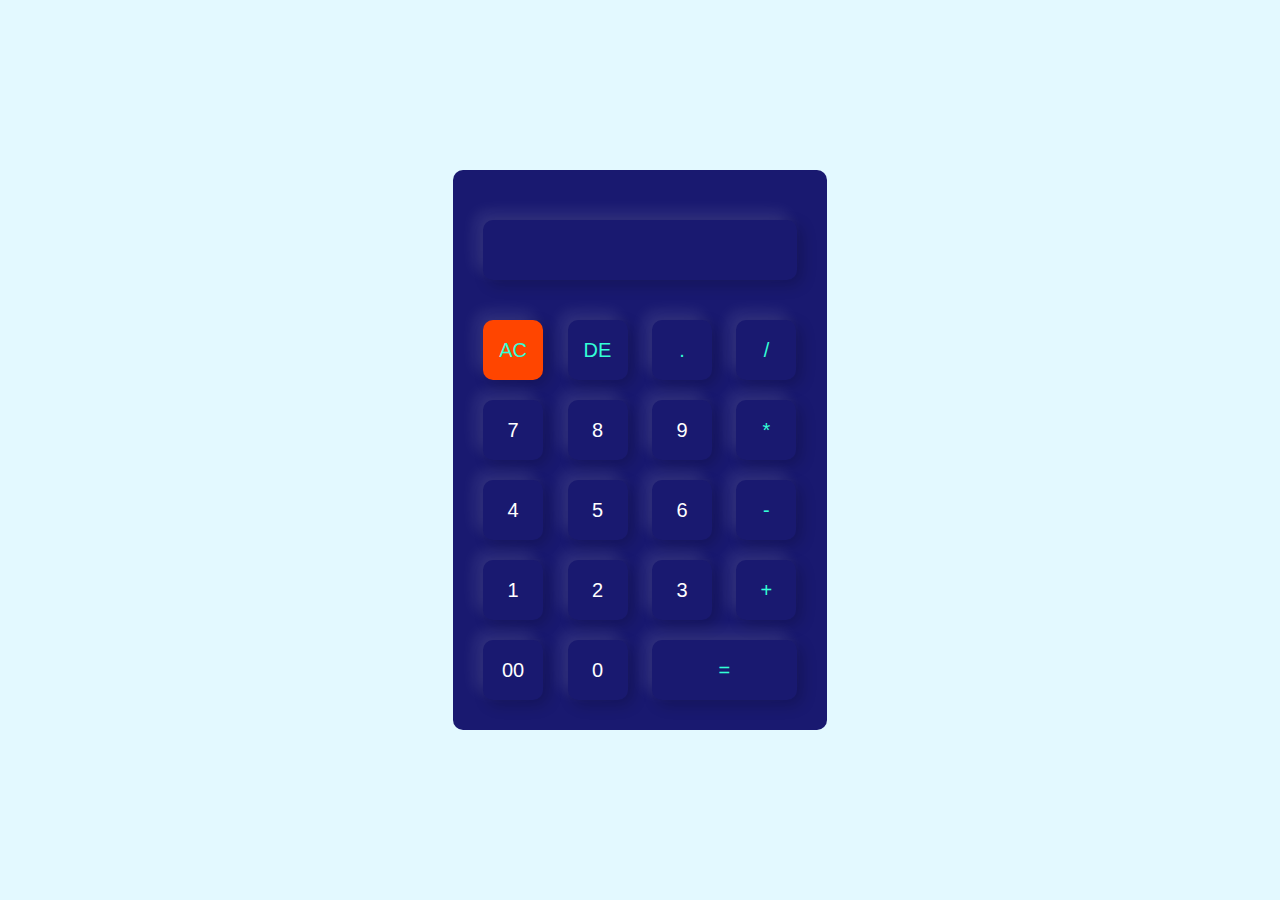
<file: CodeSoft-Level-1/Task-3/index.html>
<!DOCTYPE html>
<html lang="en">

<head>
    <meta charset="UTF-8">
    <meta name="viewport" content="width=device-width, initial-scale=1.0">
    <title>Calculator</title>
    <link rel="stylesheet" href="style.css">
</head>

<body>
    <div class="container">
        <div class="calculator">
            <form>

                <div class="display">
                    <input type="text" name="display">
                </div>


                <div>
                    <input type="button" value="AC" onclick="display.value = '' " class="operator acbutoon">
                    <input type="button" value="DE" onclick="display.value = display.value.toString().slice(0,-1) " class="operator">
                    <input type="button" value="." onclick="display.value += '.' " class="operator">
                    <input type="button" value="/" onclick="display.value += '/' " class="operator">
                </div>

                <div class="numpad">
                    <input type="button" value="7" onclick="display.value += '7' ">
                    <input type="button" value="8" onclick="display.value += '8' ">
                    <input type="button" value="9" onclick="display.value += '9' ">
                    <input type="button" value="*" onclick="display.value += '*' " class="operator">
                </div>

                <div class="numpad">
                    <input type="button" value="4" onclick="display.value += '4' ">
                    <input type="button" value="5" onclick="display.value += '5' ">
                    <input type="button" value="6" onclick="display.value += '6' ">
                    <input type="button" value="-" onclick="display.value += '-' " class="operator">
                </div>

                <div class="numpad">
                    <input type="button" value="1" onclick="display.value += '1' ">
                    <input type="button" value="2" onclick="display.value += '2' ">
                    <input type="button" value="3" onclick="display.value += '3' ">
                    <input type="button" value="+" onclick="display.value += '+' " class="operator">
                </div>
                
                <div class="numpad">
                    <input type="button" value="00" onclick="display.value += '00' ">
                    <input type="button" value="0" onclick="display.value += '0' ">
                    <input type="button" value="=" class="equal operator" onclick="display.value = eval(display.value)">
                </div>


            </form>
        </div>
    </div>
</body>

</html>
</file>
<file: CodeSoft-Level-1/Task-3/style.css>
*{
    margin: 0;
    padding: 0;
    box-sizing: border-box;
    font-family:'Gill Sans', 'Gill Sans MT', Calibri, 'Trebuchet MS', sans-serif;
}

.container{
    width: 100%;
    height: 100vh;
    background-color: #e3f9ff;
    display: flex;
    align-items: center;
    justify-content: center;
}

.calculator{
    background-color:midnightblue;
    padding: 20px;
    border-radius: 10px;
}

.calculator form input {
    border: 0;
    outline: 0;
    width: 60px;
    height: 60px;
    border-radius: 10px;
    box-shadow: -8px -8px 15px rgba(255, 255, 255, 0.1), 5px 5px 15px rgba(0, 0, 0, 0.2);
    background: transparent;
    font-size: 20px;
    color: #fff;
    cursor: pointer;
    margin: 10px;
}

form .display{
    display: flex;
    justify-content: flex-end;
    margin: 20px 0;
}

form .display input {
    padding: 10px;
    text-align: right;
    flex: 1;
    font-size: 45px;
    /* box-shadow: none; */
}

form input.equal {
    width: 145px;
}

form input.operator {
    color: #33ffd7;
}

form input.acbutoon {
    background-color: orangered;
}
</file>
